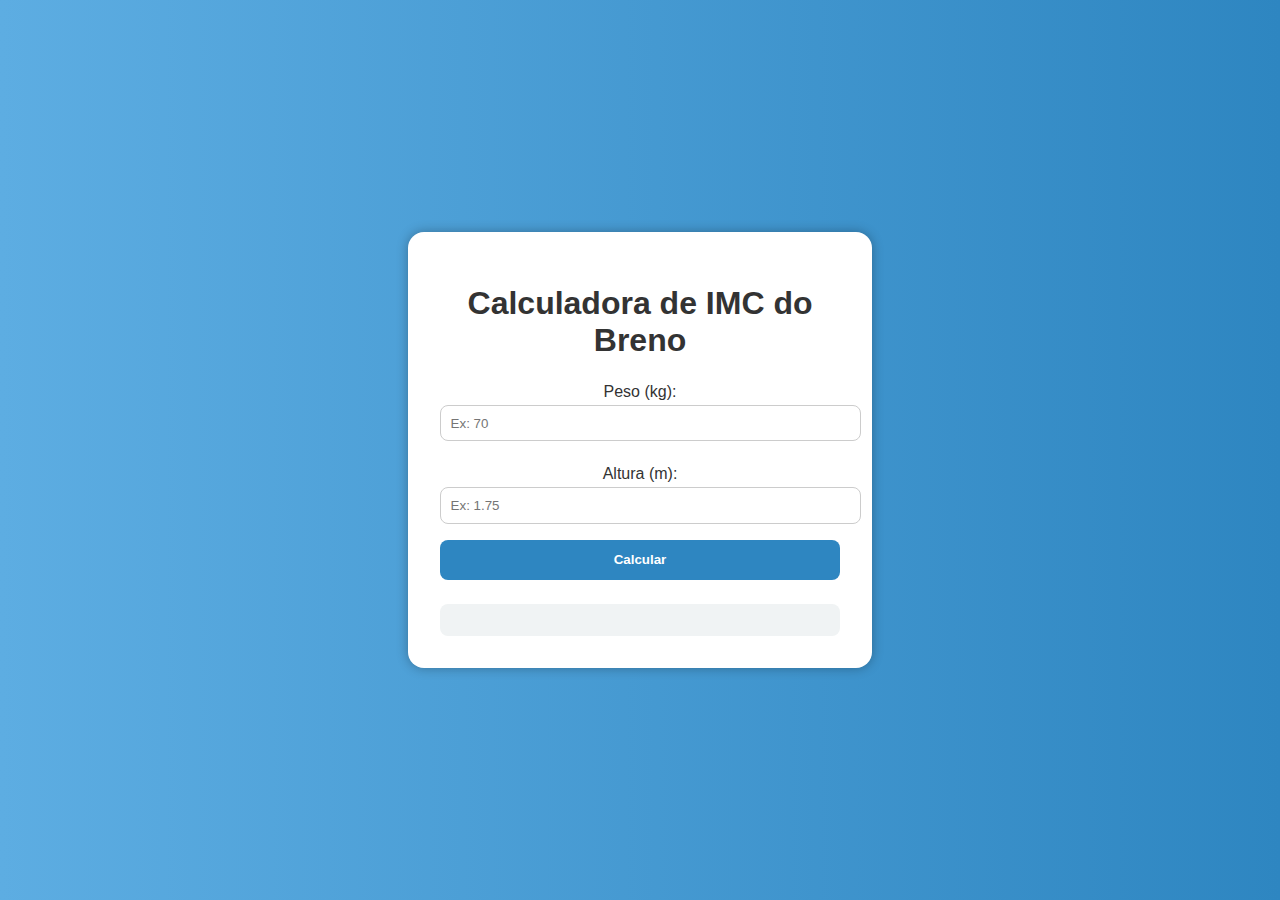
<file: index.html>
<!DOCTYPE html>
<html lang="pt-BR">
<head>
  <meta charset="UTF-8">
  <meta name="viewport" content="width=device-width, initial-scale=1">
  <title>Calculadora de IMC</title>
  <link rel="stylesheet" href="css/style.css">
</head>
<body>
    <div class="container">
    <h1>Calculadora de IMC do Breno</h1>

    <div class="form">
      <label for="peso">Peso (kg):</label>
      <input type="number" id="peso" placeholder="Ex: 70" step="0.1" required>

      <label for="altura">Altura (m):</label>
      <input type="number" id="altura" placeholder="Ex: 1.75" step="0.01" required>

      <button onclick="calcularIMC()">Calcular</button>
    </div>

    <div class="resultado" id="resultado">
      <!-- Resultado aparecerá aqui -->
    </div>
  </div>



  <script src="js/nutri.js"></script>
</body>
</html>
</file>
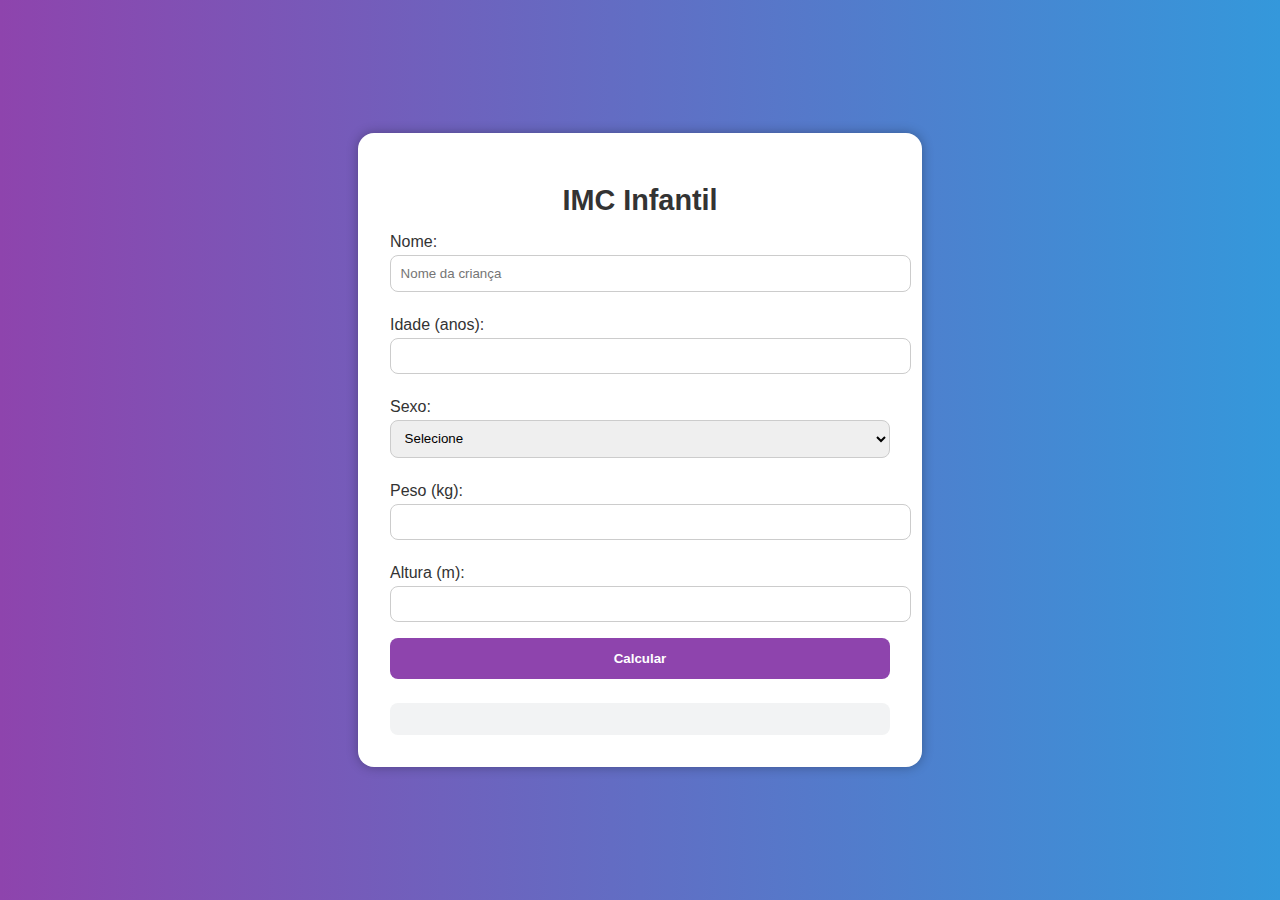
<file: imc_criança.html>
<!DOCTYPE html>
<html lang="pt-BR">
<head>
  <meta charset="UTF-8">
  <title>Calculadora de IMC Infantil</title>
  <link rel="stylesheet" href="css/stylecriançaimc.css">
</head>
<body>
  <div class="container">
    <h1>IMC Infantil</h1>

    <div class="form">
      <label for="nome">Nome:</label>
      <input type="text" id="nome" placeholder="Nome da criança" required>

      <label for="idade">Idade (anos):</label>
      <input type="number" id="idade" min="1" max="19" required>

      <label for="sexo">Sexo:</label>
      <select id="sexo" required>
        <option value="">Selecione</option>
        <option value="masculino">Masculino</option>
        <option value="feminino">Feminino</option>
      </select>

      <label for="peso">Peso (kg):</label>
      <input type="number" id="peso" step="0.1" required>

      <label for="altura">Altura (m):</label>
      <input type="number" id="altura" step="0.01" required>

      <button onclick="calcularIMC()">Calcular</button>
    </div>

    <div class="resultado" id="resultado"></div>
  </div>

  <script src="js/nutri.js"></script>
</body>
</html>
</file>
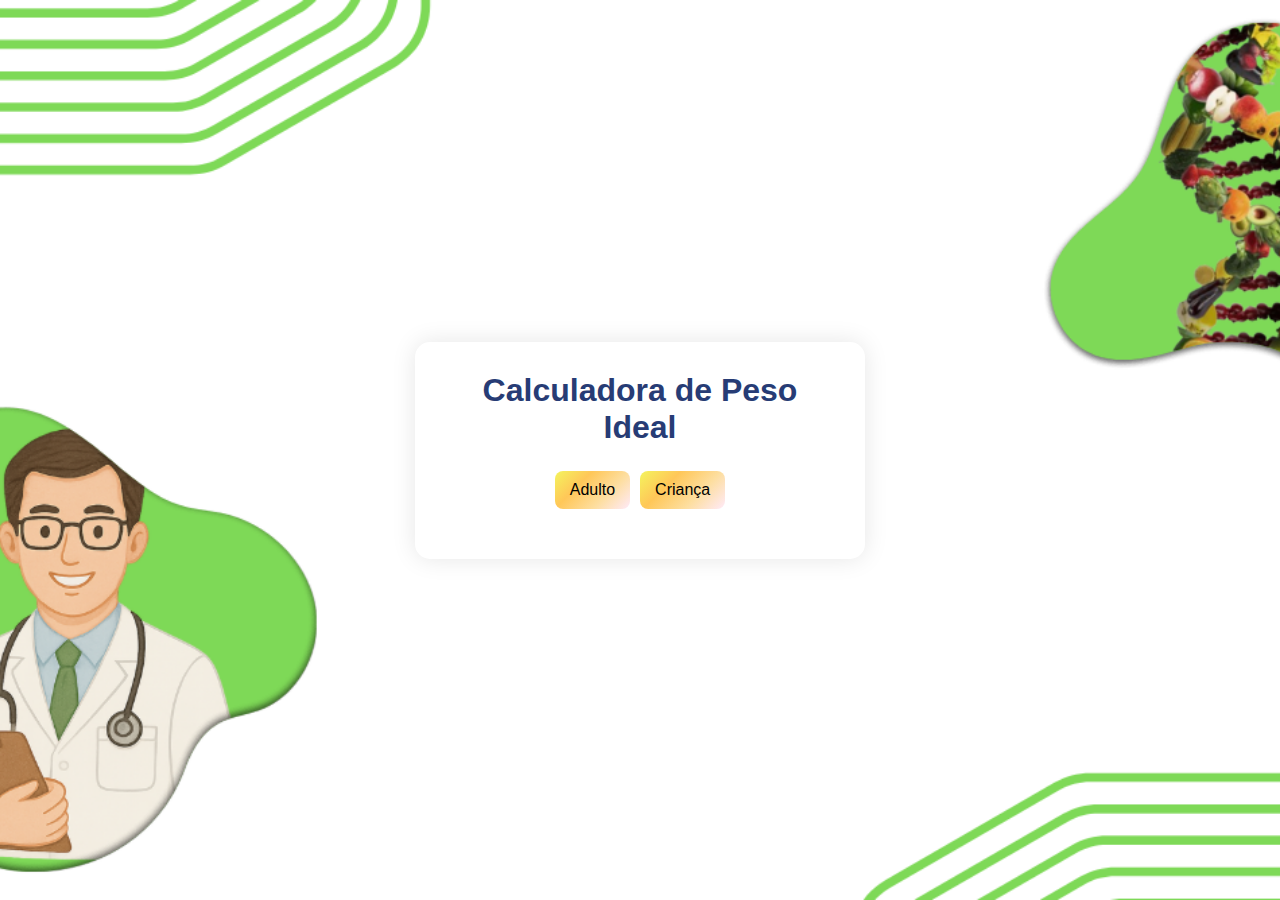
<file: pesoideal.html>
<!DOCTYPE html>
<html lang="pt-BR">
<head>
  <meta charset="UTF-8" />
  <meta name="viewport" content="width=device-width, initial-scale=1.0"/>
  <title>Calculadora de Peso Ideal</title>
  <link rel="stylesheet" href="css/ideal.css" />
</head>
<body>
  <div class="container">
    <h1>Calculadora de Peso Ideal</h1>

    <div class="toggle-buttons">
      <button onclick="mostrarFormulario('adulto')">Adulto</button>
      <button onclick="mostrarFormulario('crianca')">Criança</button>
    </div>

    <!-- Formulário Adulto -->
    <form id="form-adulto" class="formulario" style="display: none;" onsubmit="calcularPesoIdealAdulto(event)">
      <label>
        Altura (cm):
        <input type="number" id="alturaAdulto" step="0.1" required />
      </label>
      <label>
        Sexo:
        <select id="sexoAdulto" required>
          <option value="masculino">Masculino</option>
          <option value="feminino">Feminino</option>
        </select>
      </label><br>
      <center><button type="submit">Calcular</button></center>
    </form>

    <!-- Formulário Criança -->
    <form id="form-crianca" class="formulario" style="display: none;" onsubmit="calcularPesoIdealCrianca(event)">
      <label>
        Idade (anos):
        <input type="number" id="idadeCrianca" step="0.1" required />
      </label>
      <label>
        Altura (cm):
        <input type="number" id="alturaCrianca" step="0.1" required />
      </label><br>
      <center><button type="submit">Calcular</button></center>
    </form>

    <div id="resultadoPI"></div>
  </div>

  <script src="js/nutri.js"></script>
</body>
</html>
</file>
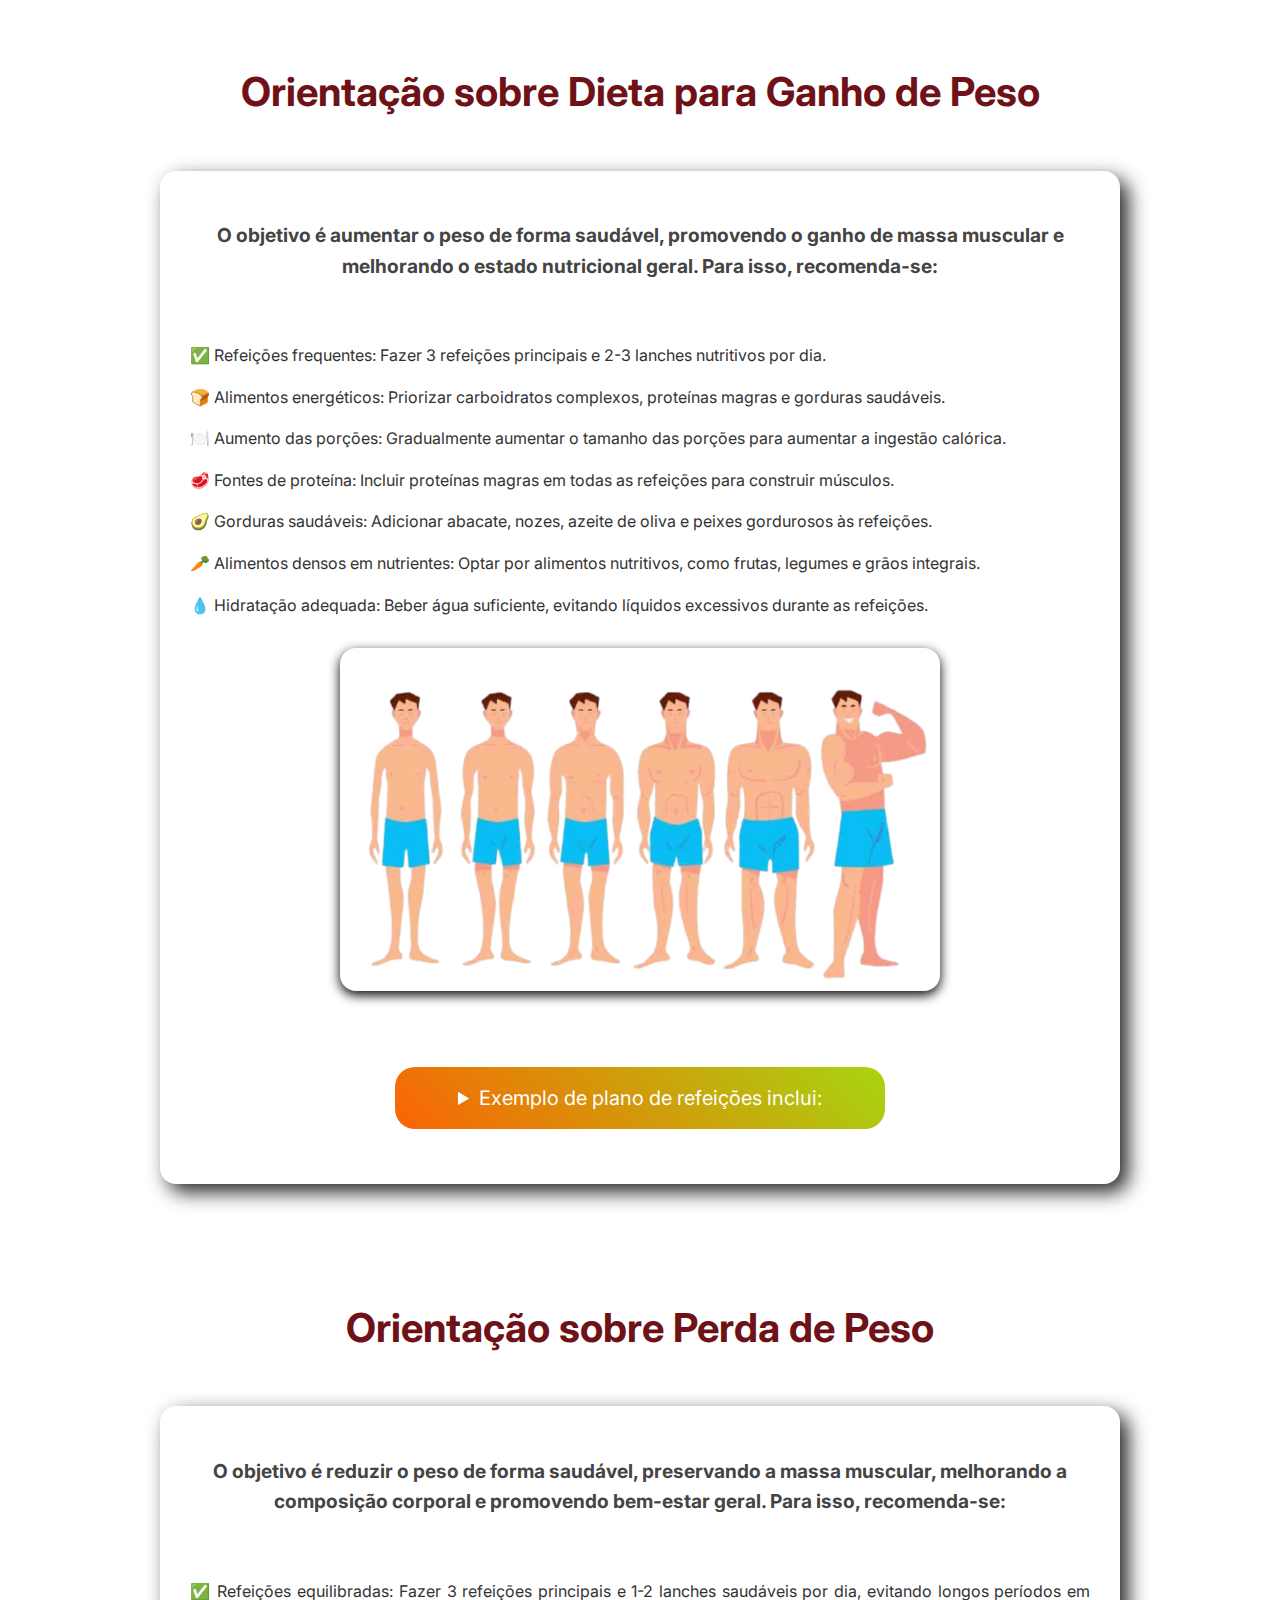
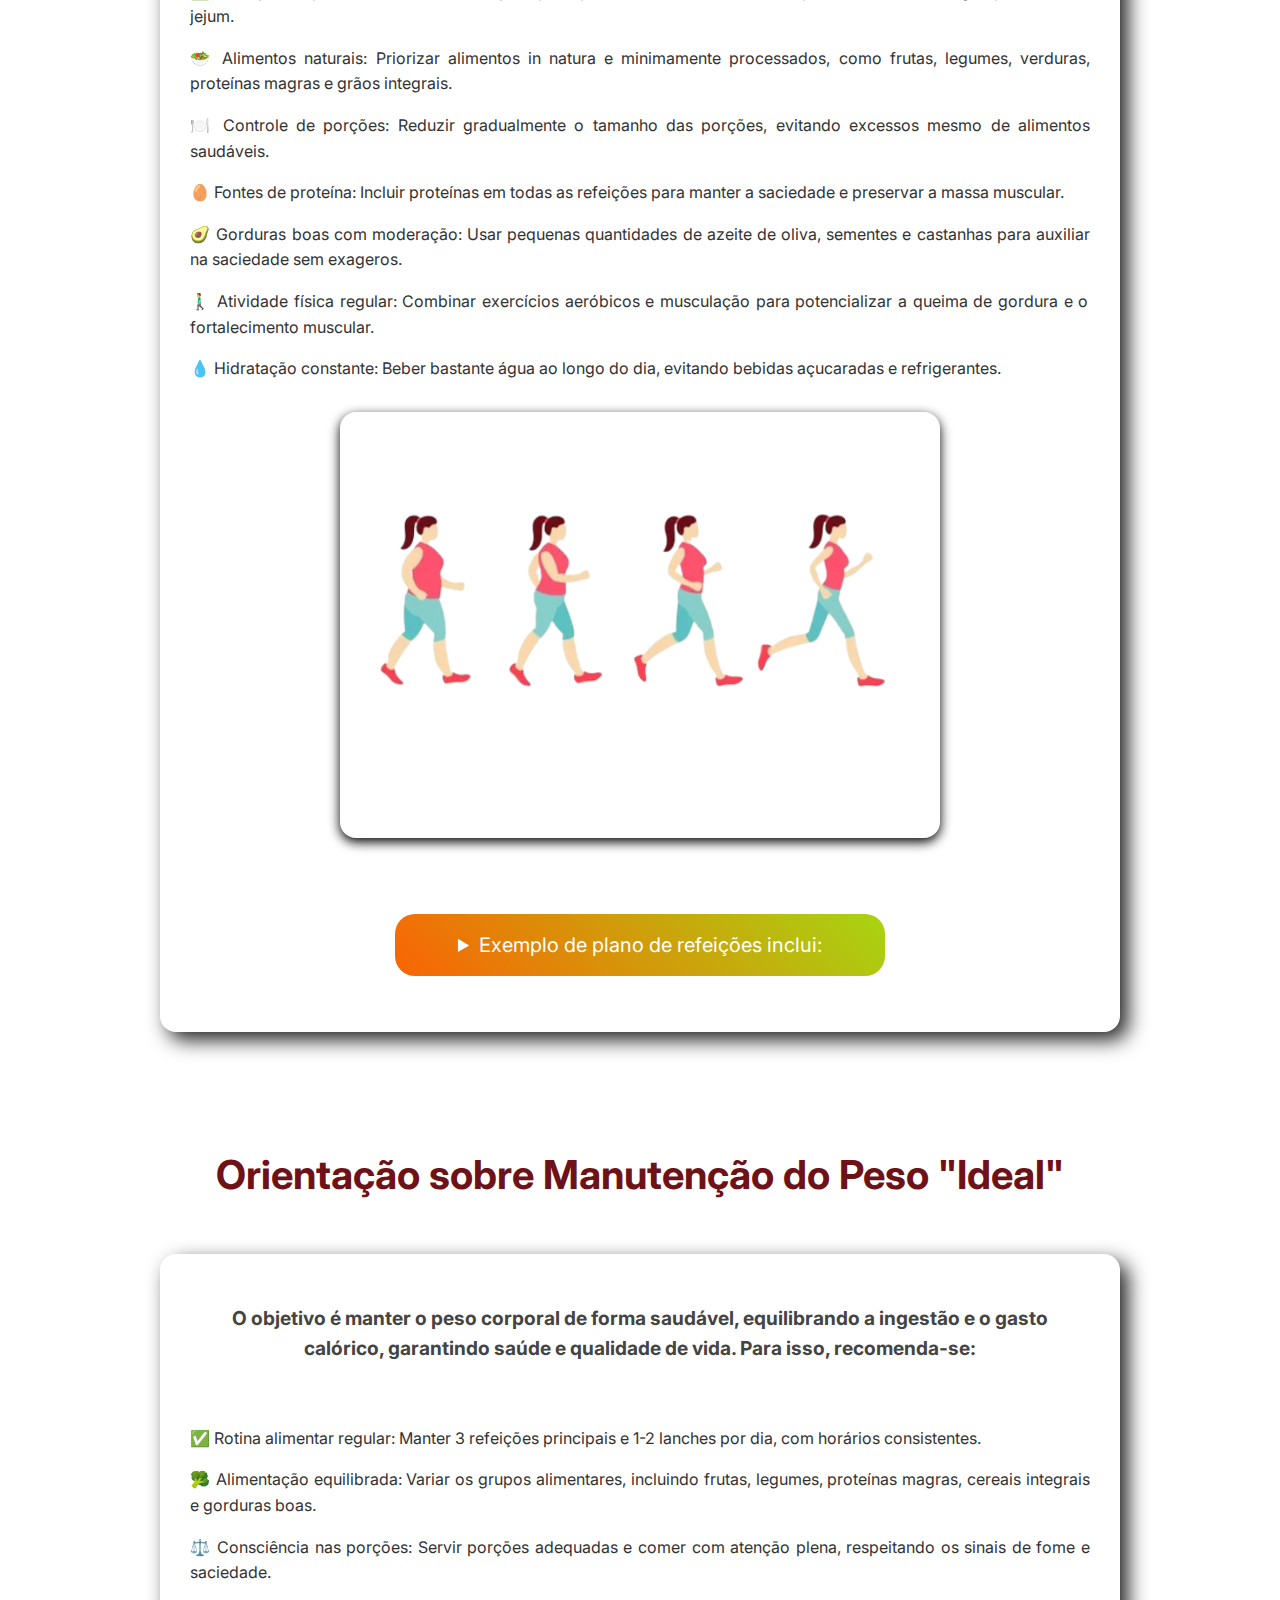
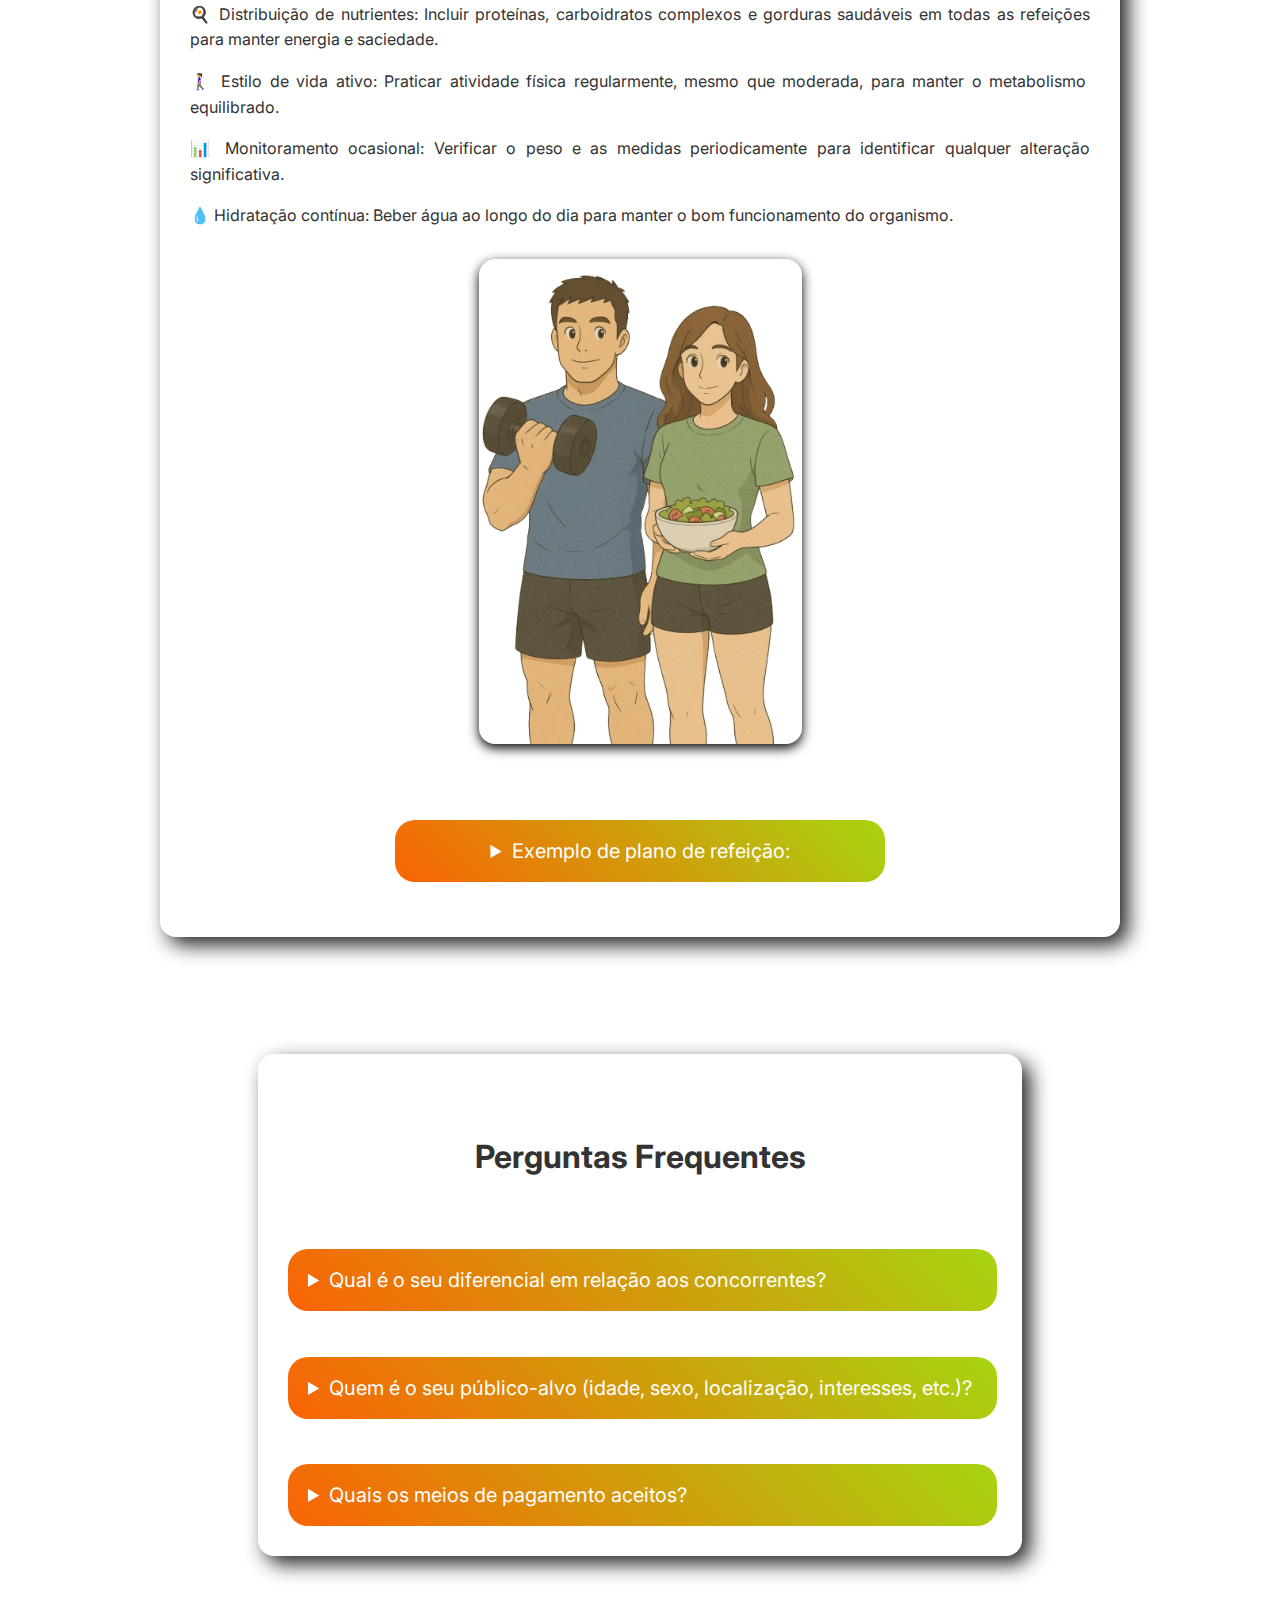
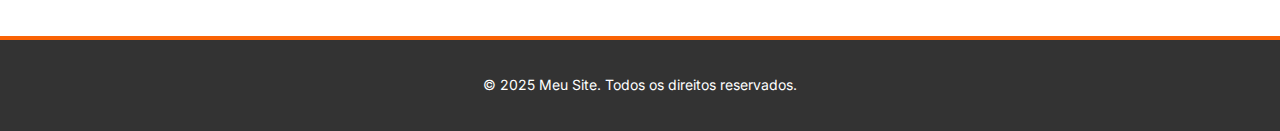
<file: resultado.html>
<!DOCTYPE html>
<html lang="pt-BR">
<head>
    <meta charset="UTF-8">
    <meta name="viewport" content="width=device-width, initial-scale=1.0">
    <title>Exemplo de Página</title>
    <link rel="stylesheet" href="css/style3.css">
    <link href="https://fonts.googleapis.com/css2?family=Inter&display=swap" rel="stylesheet">

</head>
<body>
    <main>
        <h1 class="page-title">Orientação sobre Dieta para Ganho de Peso</h1>

        <div class="content-box">
            <div class="text">
                <h3>
                    <center>O objetivo é aumentar o peso de forma saudável, promovendo o ganho de massa muscular e melhorando o estado nutricional geral. Para isso, recomenda-se:</center>
                </h3><br>

                <center>
                    <p>✅ Refeições frequentes: Fazer 3 refeições principais e 2-3 lanches nutritivos por dia.</p>
                    <p>🍞 Alimentos energéticos: Priorizar carboidratos complexos, proteínas magras e gorduras saudáveis.</p>
                    <p>🍽️ Aumento das porções: Gradualmente aumentar o tamanho das porções para aumentar a ingestão calórica.</p>
                    <p>🥩 Fontes de proteína: Incluir proteínas magras em todas as refeições para construir músculos.</p>
                    <p>🥑 Gorduras saudáveis: Adicionar abacate, nozes, azeite de oliva e peixes gordurosos às refeições.</p>
                    <p>🥕 Alimentos densos em nutrientes: Optar por alimentos nutritivos, como frutas, legumes e grãos integrais.</p>
                    <p>💧 Hidratação adequada: Beber água suficiente, evitando líquidos excessivos durante as refeições.</p>
                </center>

                <img src="img/ganhodemassa.png" alt="Imagem de dieta para ganho de peso" class="box-image"><br>

                <center>
                    <details class="faq-item">
                        <summary class="faq-question">Exemplo de plano de refeições inclui:</summary>
                        <p class="faq-answer">Opções nutritivas para o café da manhã, lanches, almoço, jantar e ceia, como aveia com leite, omeletes, arroz integral com feijão e frango, além de smoothies e castanhas.</p>
                    </details>
                </center><br>
            </div>
        </div>
<br><br>


        <h1 class="page-title">Orientação sobre Perda de Peso</h1>

        <div class="content-box">
            <div class="text">
                <h3><center>O objetivo é reduzir o peso de forma saudável, preservando a massa muscular, melhorando a composição corporal e promovendo bem-estar geral. Para isso, recomenda-se:</center>
                </h3><br>

                <center>
                    <p>✅ Refeições equilibradas: Fazer 3 refeições principais e 1-2 lanches saudáveis por dia, evitando longos períodos em jejum.</p>
                    <p>🥗 Alimentos naturais: Priorizar alimentos in natura e minimamente processados, como frutas, legumes, verduras, proteínas magras e grãos integrais.</p>
                    <p>🍽️ Controle de porções: Reduzir gradualmente o tamanho das porções, evitando excessos mesmo de alimentos saudáveis.</p>
                    <p>🥚 Fontes de proteína: Incluir proteínas em todas as refeições para manter a saciedade e preservar a massa muscular.</p>
                    <p>🥑 Gorduras boas com moderação: Usar pequenas quantidades de azeite de oliva, sementes e castanhas para auxiliar na saciedade sem exageros.</p>
                    <p>🚶‍♂️ Atividade física regular: Combinar exercícios aeróbicos e musculação para potencializar a queima de gordura e o fortalecimento muscular.</p>
                    <p>💧 Hidratação constante: Beber bastante água ao longo do dia, evitando bebidas açucaradas e refrigerantes.</p>
                </center>

                <img src="img/perdadepeso.png" alt="Imagem de dieta para ganho de peso" class="box-image2"><br>

                <center>
                    <details class="faq-item">
                        <summary class="faq-question">Exemplo de plano de refeições inclui:</summary>
                        <p class="faq-answer">Para perder peso de forma saudável, mantenha uma alimentação equilibrada com controle de porções e foco em alimentos naturais. Inclua proteínas magras, vegetais, frutas e grãos integrais nas refeições. Pratique atividade física regularmente para ajudar na queima de gordura. Beba bastante água e evite alimentos ultraprocessados e bebidas açucaradas. Respeite a fome e saciedade, durma bem e monitore seu progresso com equilíbrio.</p>
                    </details>
                </center><br>
            </div>
        </div>
<br><br>


        <h1 class="page-title">Orientação sobre Manutenção do Peso "Ideal"</h1>

        <div class="content-box">
            <div class="text">
                <h3>
                    <center>O objetivo é manter o peso corporal de forma saudável, equilibrando a ingestão e o gasto calórico, garantindo saúde e qualidade de vida. Para isso, recomenda-se:</center>
                </h3><br>

                    <p>✅ Rotina alimentar regular: Manter 3 refeições principais e 1-2 lanches por dia, com horários consistentes.</p>
                    <p>🥦 Alimentação equilibrada: Variar os grupos alimentares, incluindo frutas, legumes, proteínas magras, cereais integrais e gorduras boas.</p>
                    <p>⚖️ Consciência nas porções: Servir porções adequadas e comer com atenção plena, respeitando os sinais de fome e saciedade.</p>
                    <p>🍳 Distribuição de nutrientes: Incluir proteínas, carboidratos complexos e gorduras saudáveis em todas as refeições para manter energia e saciedade.</p>
                    <p>🚶‍♀️ Estilo de vida ativo: Praticar atividade física regularmente, mesmo que moderada, para manter o metabolismo equilibrado.</p>
                    <p>📊 Monitoramento ocasional: Verificar o peso e as medidas periodicamente para identificar qualquer alteração significativa.</p>
                    <p>💧 Hidratação contínua: Beber água ao longo do dia para manter o bom funcionamento do organismo.</p>

                <img src="img/corpoideal.png" alt="Imagem de dieta para ganho de peso" class="box-image"><br>

                <center>
                    <details class="faq-item">
                        <summary class="faq-question">Exemplo de plano de refeição:</summary>
                        <p class="faq-answer">Para manter o peso, é essencial ter uma alimentação equilibrada com porções moderadas e refeições regulares. Priorize alimentos naturais como frutas, legumes, proteínas magras e grãos integrais. Pratique atividade física com frequência e mantenha-se hidratado. Evite exageros, escute os sinais de fome e saciedade, e durma bem. Acompanhe seu peso periodicamente para ajustes, se necessário.</p>
                    </details>
                </center><br>
            </div>
        </div><br><br><br>

        <div class="content-box"><br>
            <!-- FAQ -->
            <section class="faq">
                <center>
                    <h1>Perguntas Frequentes</h1><br>
                </center>
    
                <details class="faq-item">
                    <summary class="faq-question2">Qual é o seu diferencial em relação aos concorrentes?</summary>
                    <p class="faq-answer">O diferencial é nossa massa amanteigada artesanal que não tem em nenhum outro lugar.</p>
                </details><br>
    
                <details class="faq-item">
                    <summary class="faq-question2">Quem é o seu público-alvo (idade, sexo, localização, interesses, etc.)?</summary>
                    <p class="faq-answer">Todos os públicos, com exceção de celíacos (massa de farinha de trigo) e intolerantes a lactose (todas as opções contém queijo).</p>
                </details><br>
    
                <details class="faq-item">
                    <summary class="faq-question2">Quais os meios de pagamento aceitos?</summary>
                    <p class="faq-answer">Aceitamos cartões de crédito, débito, PIX e boleto bancário.</p>
                </details>
            </section>
        </div>


    </main>

    <footer>
        <p>&copy; 2025 Meu Site. Todos os direitos reservados.</p>
    </footer>
</body>
</html>
</file>
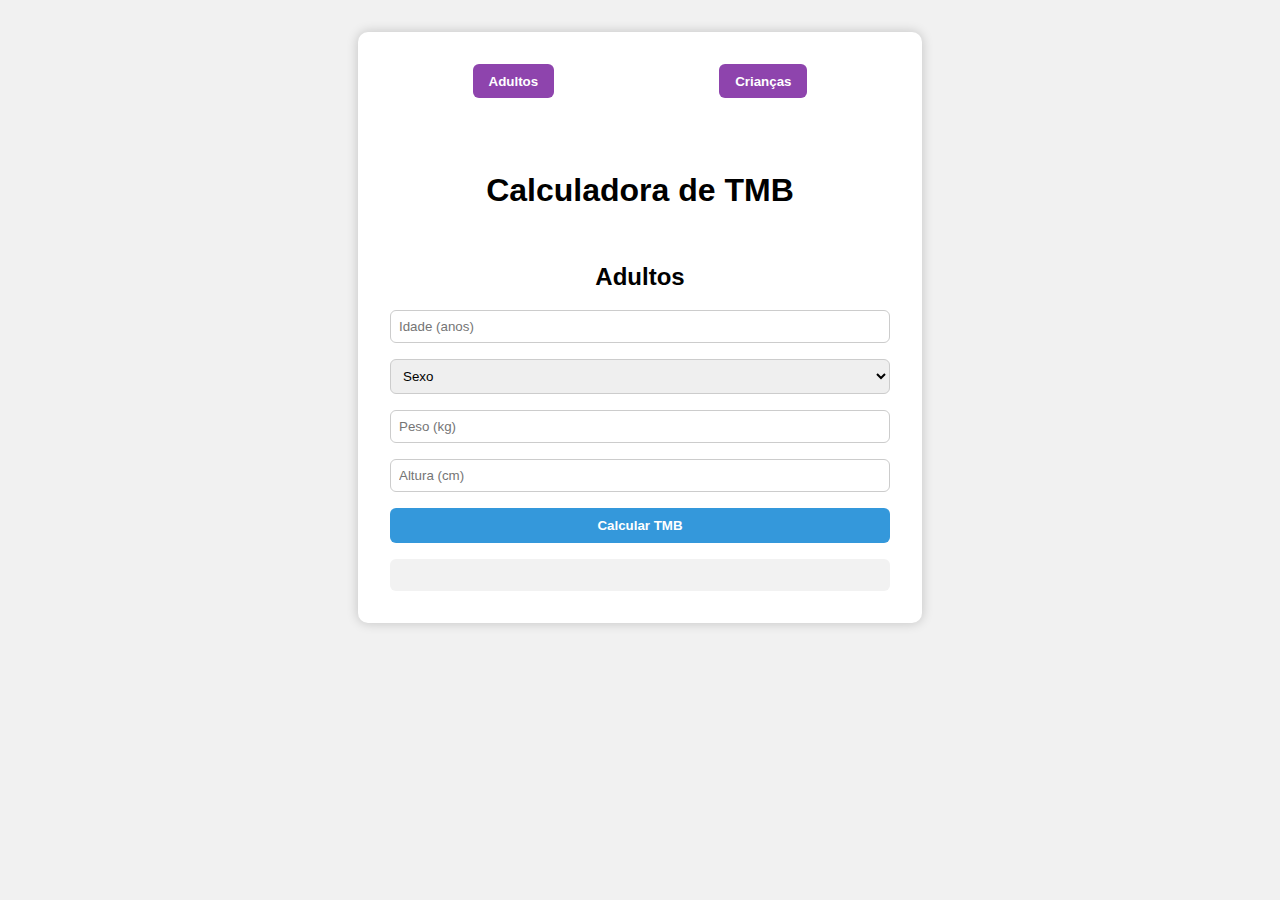
<file: TMBs.html>
<!DOCTYPE html>
<html lang="pt-BR">
<head>
  <meta charset="UTF-8">
  <title>Calculadora de TMB</title>
  <link rel="stylesheet" href="css/tmbs.css">
</head>
<body>
  <div class="container">
    <div class="tabs">
      <button onclick="mostrarFormulario('adulto')">Adultos</button>
      <button onclick="mostrarFormulario('crianca')">Crianças</button>
    </div><br><br>

    <h1>Calculadora de TMB</h1><br>

    <!-- Formulário Adulto -->
    <div id="form-adulto" class="formulario ativo">
      <center>
          <h2>Adultos</h2>
      </center>
      <input type="number" id="idadeAdulto" placeholder="Idade (anos)">
      <select id="sexoAdulto">
        <option value="">Sexo</option>
        <option value="masculino">Masculino</option>
        <option value="feminino">Feminino</option>
      </select>
      <input type="number" id="pesoAdulto" placeholder="Peso (kg)">
      <input type="number" id="alturaAdulto" placeholder="Altura (cm)">
      <button onclick="calcularTMBAdulto()">Calcular TMB</button>
      <div id="resultadoAdulto" class="resultado"></div>
    </div>

    <!-- Formulário Criança -->
    <div id="form-crianca" class="formulario">
      <center>
          <h2>Crianças</h2>
      </center>
      <input type="number" id="idadeCrianca" placeholder="Idade (anos)">
      <select id="sexoCrianca">
        <option value="">Sexo</option>
        <option value="masculino">Masculino</option>
        <option value="feminino">Feminino</option>
      </select>
      <input type="number" id="pesoCrianca" placeholder="Peso (kg)">
      <button onclick="calcularTMBCrianca()">Calcular TMB</button>
      <div id="resultadoCrianca" class="resultado"></div>
    </div>
  </div>

  <script src="js/nutri.js"></script>
</body>
</html>
</file>
<file: css/style.css>
body {
    font-family: Arial, sans-serif;
    background: linear-gradient(to right, #5dade2, #2e86c1);
    color: #fff;
    display: flex;
    justify-content: center;
    align-items: center;
    height: 100vh;
    margin: 0;
  }
  
  .container {
    background: #fff;
    color: #333;
    padding: 2rem;
    border-radius: 16px;
    width: 100%;
    max-width: 400px;
    box-shadow: 0 0 12px rgba(0,0,0,0.3);
    text-align: center;
  }
  
  h1 {
    margin-bottom: 1.5rem;
  }
  
  .form label {
    display: block;
    margin: 0.5rem 0 0.25rem;
  }
  
  input {
    width: 100%;
    padding: 0.6rem;
    margin-bottom: 1rem;
    border-radius: 8px;
    border: 1px solid #ccc;
  }
  
  button {
    background-color: #2e86c1;
    color: white;
    padding: 0.8rem 1.5rem;
    border: none;
    border-radius: 8px;
    cursor: pointer;
    font-weight: bold;
    width: 100%;
  }
  
  button:hover {
    background-color: #1f618d;
  }
  
  .resultado {
    margin-top: 1.5rem;
    padding: 1rem;
    border-radius: 8px;
    background-color: #f0f3f4;
    color: #000;
    font-size: 1.1rem;
  }
</file>
<file: css/stylecriançaimc.css>
body {
    font-family: 'Arial', sans-serif;
    background: linear-gradient(to right, #8e44ad, #3498db);
    color: white;
    display: flex;
    justify-content: center;
    align-items: center;
    height: 100vh;
    margin: 0;
  }
  
  .container {
    background: #fff;
    color: #333;
    padding: 2rem;
    border-radius: 16px;
    width: 100%;
    max-width: 500px;
    box-shadow: 0 0 12px rgba(0,0,0,0.3);
    text-align: center;
  }
  
  h1 {
    margin-bottom: 1rem;
    font-size: 1.8rem;
  }
  
  .form label {
    display: block;
    margin: 0.5rem 0 0.25rem;
    text-align: left;
  }
  
  input, select {
    width: 100%;
    padding: 0.6rem;
    margin-bottom: 1rem;
    border-radius: 8px;
    border: 1px solid #ccc;
  }
  
  button {
    background-color: #8e44ad;
    color: white;
    padding: 0.8rem;
    border: none;
    border-radius: 8px;
    cursor: pointer;
    font-weight: bold;
    width: 100%;
  }
  
  button:hover {
    background-color: #6c3483;
  }
  
  .resultado {
    margin-top: 1.5rem;
    padding: 1rem;
    border-radius: 8px;
    background-color: #f2f3f4;
    color: #000;
    font-size: 1rem;
  }
</file>
<file: css/style3.css>
body {
    font-family: 'Segoe UI', Tahoma, Geneva, Verdana, sans-serif;
    margin: 0;
    padding: 0;
    background-color: white;
    color: #333;
    line-height: 1.6;
    font-family: 'Inter', sans-serif;
}

.page-title {
    text-align: center;
    font-size: 2.5rem;
    color: #6E1217;
    margin-top: 40px;
}

main {
    display: flex;
    flex-direction: column;
    align-items: center;
    padding: 20px;
}

.content-box {
    display: flex;
    flex-direction: column;
    background: #fff;
    padding: 30px;
    margin: 20px;
    max-width: 900px;
    box-shadow: 8px 8px 20px rgb(36, 36, 36);
    border-radius: 16px;
}

.text h3 {
    color: #444;
    font-size: 1.2rem;
    margin-bottom: 20px;
}

.text p {
    margin-bottom: 15px;
    transition: transform 0.2s;
    text-align: justify;
}

.text p:hover {
    transform: scale(1.02);
    color: #6E1217;
}

.box-image {
    display: block;
    max-width: 600px;
    margin: 30px auto;
    border-radius: 16px;
    box-shadow: 0 4px 12px black;
}

.box-image2 {
    display: block;
    max-width: 600px;
    margin: 30px auto;
    border-radius: 16px;
    box-shadow: 0 4px 12px black;
}

.faq-item {
    margin-top: 20px;
}

.faq-question {
    width: 50%;
    padding: 15px 20px;
    background: linear-gradient(45deg, #fa6305, #a7d511);
    color: white;
    font-size: 20px;
    border: none;
    border-radius: 20px;
    cursor: pointer;
    transition: background-color 0.3s ease;
}

.faq-question2 {
    width: 95%;
    padding: 15px 20px;
    background: linear-gradient(45deg, #fa6305, #a7d511);
    color: white;
    font-size: 20px;
    border: none;
    border-radius: 20px;
    cursor: pointer;
    transition: background-color 0.3s ease;
}

.faq-question:hover {
    background-color: #E99920;
}

.faq-answer {
    padding: 15px 20px;
    background-color: #f0f0f0;
    border-left: 5px solid #fa6305;
    border-radius: 20px;
    color: #222;
    font-size: 16px;
    margin-top: 10px;
    display: none;
}

details[open] .faq-answer {
    display: block;
    animation: fadeIn 0.3s ease;
}

@keyframes fadeIn {
    from { opacity: 0; }
    to { opacity: 1; }
}

footer {
    background: #333;
    color: white;
    text-align: center;
    padding: 20px;
    margin-top: 40px;
    font-size: 14px;
    border-top: 4px solid #fa6305;
}
</file>
<file: css/tmbs.css>
body {
    font-family: Arial, sans-serif;
    background: #f1f1f1;
    margin: 0;
    padding: 2rem;
    display: flex;
    justify-content: center;
  }
  
  .container {
    background: white;
    padding: 2rem;
    border-radius: 10px;
    box-shadow: 0 0 12px rgba(0,0,0,0.2);
    width: 100%;
    max-width: 500px;
  }
  
  h1 {
    text-align: center;
    margin-bottom: 1rem;
  }
  
  .tabs {
    display: flex;
    justify-content: space-around;
    margin-bottom: 1rem;
  }
  
  .tabs button {
    padding: 0.6rem 1rem;
    border: none;
    background: #8e44ad;
    color: white;
    cursor: pointer;
    border-radius: 6px;
    font-weight: bold;
  }
  
  .formulario {
    display: none;
    flex-direction: column;
  }
  
  .formulario.ativo {
    display: flex;
  }
  
  input, select {
    margin-bottom: 1rem;
    padding: 0.5rem;
    border-radius: 6px;
    border: 1px solid #ccc;
  }
  
  button {
    background: #3498db;
    color: white;
    padding: 0.6rem;
    border: none;
    border-radius: 6px;
    font-weight: bold;
    cursor: pointer;
  }
  
  .resultado {
    margin-top: 1rem;
    background: #f2f2f2;
    padding: 1rem;
    border-radius: 6px;
    color: #333;
  }
</file>
<file: css/ideal.css>
/* Reset básico */
* {
    margin: 0;
    padding: 0;
    box-sizing: border-box;
  }
  
  body {
    font-family: "Segoe UI", Tahoma, Geneva, Verdana, sans-serif;
    color: black;
    display: flex;
    align-items: center;
    justify-content: center;
    min-height: 100vh;
    padding: 20px;

    background-image: url('fundoverde25.PNG');
    background-size: cover;        /* cobre toda a tela */
    background-position: center;   /* centraliza a imagem */
    background-repeat: no-repeat;  /* evita repetição */
  }
  
  .container {
    background: #fff;
    padding: 30px;
    border-radius: 15px;
    box-shadow: 0 0 25px rgba(0, 0, 0, 0.1);
    width: 100%;
    max-width: 450px;
  }
  
  h1 {
    text-align: center;
    margin-bottom: 25px;
    color: #273c75;
  }
  
  .toggle-buttons {
    display: flex;
    justify-content: center;
    margin-bottom: 20px;
    gap: 10px;
  }
  
  .toggle-buttons button {
    background:linear-gradient(-45deg,#ffeaf9, #fdde9f, #ffc758, #f4f45d)no-repeat;
    border: none;
    padding: 10px 15px;
    font-size: 16px;
    border-radius: 8px;
    cursor: pointer;
    transition: background-color 0.3s;
  }
  
  .toggle-buttons button:hover {
    background-color: #7f8fa6;
    color: #fff;
  }
  
  .formulario {
    display: flex;
    flex-direction: column;
    gap: 15px;
    margin-bottom: 20px;
  }
  
  .formulario label {
    display: flex;
    flex-direction: column;
    font-weight: 600;
  }
  
  .formulario input,
  .formulario select {
    padding: 10px;
    border: 1px solid #ccc;
    border-radius: 6px;
    font-size: 15px;
  }
  
  .formulario button {
    background:linear-gradient(-45deg, #fdde9f, #ffc758, #f4f45d)no-repeat;
    color: black;
    border: none;
    padding: 12px;
    border-radius: 8px;
    font-size: 16px;
    cursor: pointer;
    transition: background-color 0.3s;
  }
  
  .formulario button:hover {
    background:linear-gradient(-45deg, #fdde9f, #ffc758, #f4f45d)no-repeat;
    color: white;
  }
  
  #resultadoPI {
    text-align: center;
    font-size: 18px;
    font-weight: bold;
    color: #192a56;
    margin-top: 10px;
  }
</file>
